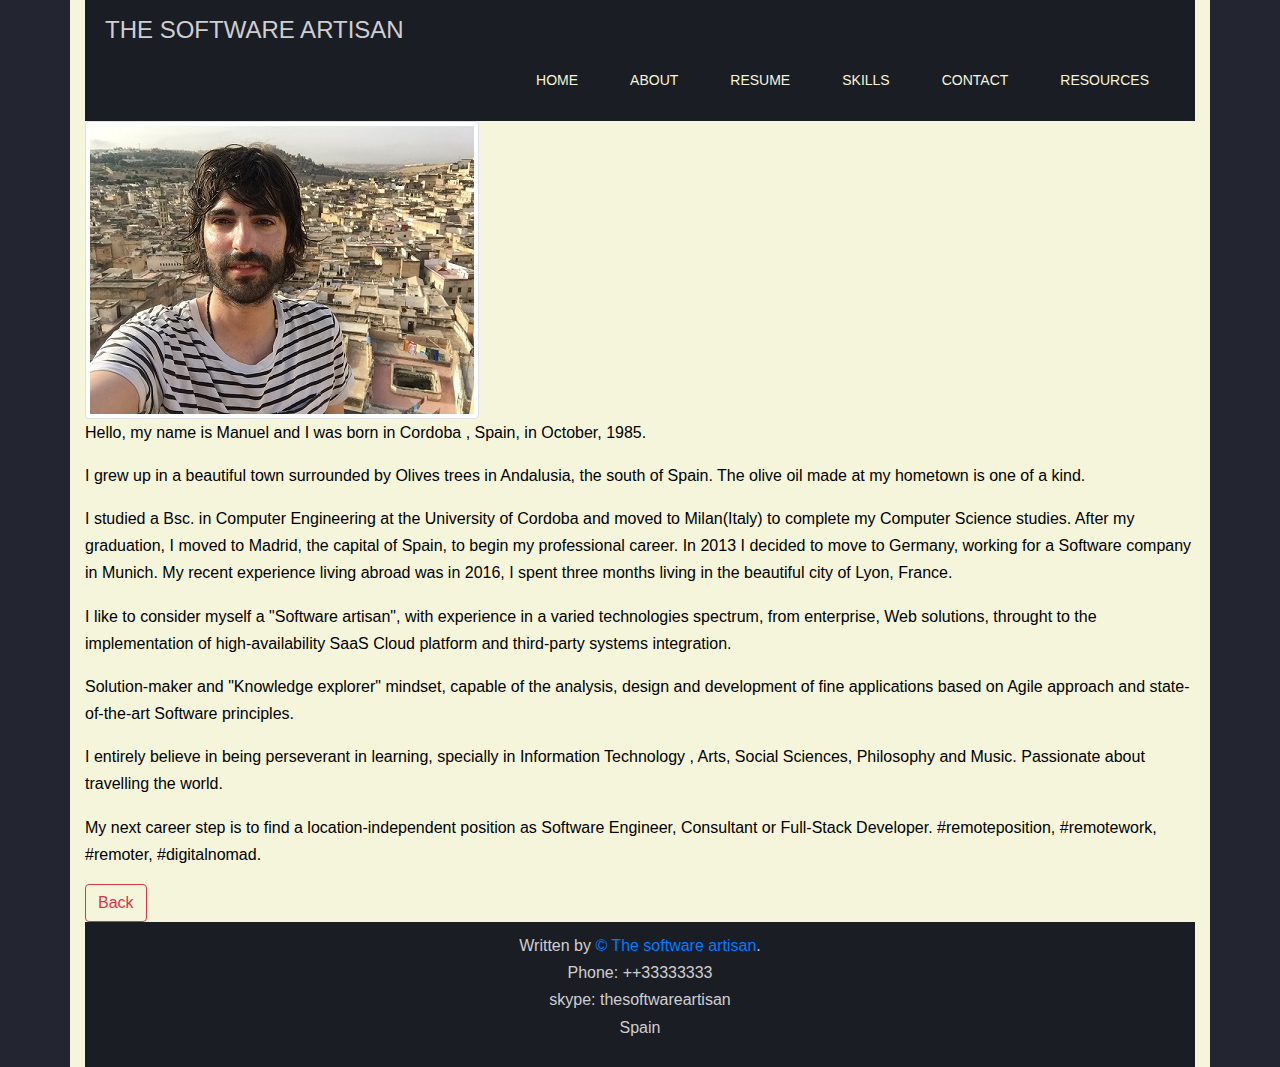
<file: about.html>
<!DOCTYPE html>
<html>
  <head>
    <title>About me</title>
    <!-- Required meta tags -->
    <meta charset="utf-8">
    <meta name="viewport" content="width=device-width, initial-scale=1, shrink-to-fit=no">
    <!-- Bootstrap CSS -->
    <link rel="stylesheet" href="https://stackpath.bootstrapcdn.com/bootstrap/4.4.1/css/bootstrap.min.css" integrity="sha384-Vkoo8x4CGsO3+Hhxv8T/Q5PaXtkKtu6ug5TOeNV6gBiFeWPGFN9MuhOf23Q9Ifjh" crossorigin="anonymous">
    <link rel="stylesheet" href="style.css">
  </head>
  <body>
    <div class="container">
      <header class="site-navbar">
        <div>The Software Artisan</div>
        <nav class="site-navigation">
          <ul class="nav justify-content-end site-menu">
                <li class="nav-item">
                  <a class="nav-link active" href="index.html">Home</a>
                </li>
                <li class="nav-item">
                  <a class="nav-link active" href="about.html">About</a>
                </li>
                <li class="nav-item">
                  <a class="nav-link" href="resume.html">Resume</a>
                </li>
                <li class="nav-item">
                  <a class="nav-link" href="skills.html">Skills</a>
                </li>
                <li class="nav-item">
                  <a class="nav-link" href="contact.html">Contact</a>
                </li>
                <li class="nav-item">
                  <a class="nav-link" href="resources.html" tabindex="-1">Resources</a>
                </li>
            </li>
          </ul>
        </nav>
      </header>
         <div>
           <img src="images/selfie.JPG" alt="Manuel in Fez Morocco, August 2019" class="img-thumbnail">
         </div>

         <p>Hello, my name is Manuel and I was born in Cordoba , Spain, in October, 1985. </p>
         <p>I grew up in a beautiful town surrounded by Olives trees in Andalusia, the south of Spain. The olive oil made at my hometown is one of a kind.</p>

         <p> I studied a Bsc. in Computer Engineering at the University of Cordoba and moved to Milan(Italy) to complete my Computer Science studies. After my graduation, I moved to Madrid, the capital of Spain, to begin my professional career. In 2013 I decided to move to Germany, working for a Software company in Munich. My recent experience living abroad was in 2016, I spent three months living in the beautiful city of Lyon, France.</p>

          <p>I like to consider myself a "Software artisan",  with experience in a varied technologies spectrum,  from enterprise, Web solutions, throught to the implementation of high-availability SaaS Cloud platform and third-party systems integration.</p>

         <p> Solution-maker and "Knowledge explorer" mindset, capable of the analysis, design and development of fine applications based on Agile approach and state-of-the-art Software principles.</p>

          <p> I entirely believe in being perseverant in learning, specially in Information Technology , Arts, Social Sciences, Philosophy and Music. Passionate about travelling the world. </p>

          <p>My next career step is to find a location-independent position as Software Engineer, Consultant or Full-Stack Developer. #remoteposition, #remotework, #remoter, #digitalnomad. </p>

          <div>
               <a href="./index.html" class="btn btn-outline-danger" role="button" aria-pressed="true">Back</a>
          </div>
          <footer>
                  <address>
                    Written by <a href="mailto:manvilfer@gmail.com"> &copy; The software artisan</a>.<br>
                    Phone: ++33333333<br>
                    skype: thesoftwareartisan<br>
                    Spain
                  </address>
          </footer>

      </div>
  </body>
</html>
</file>
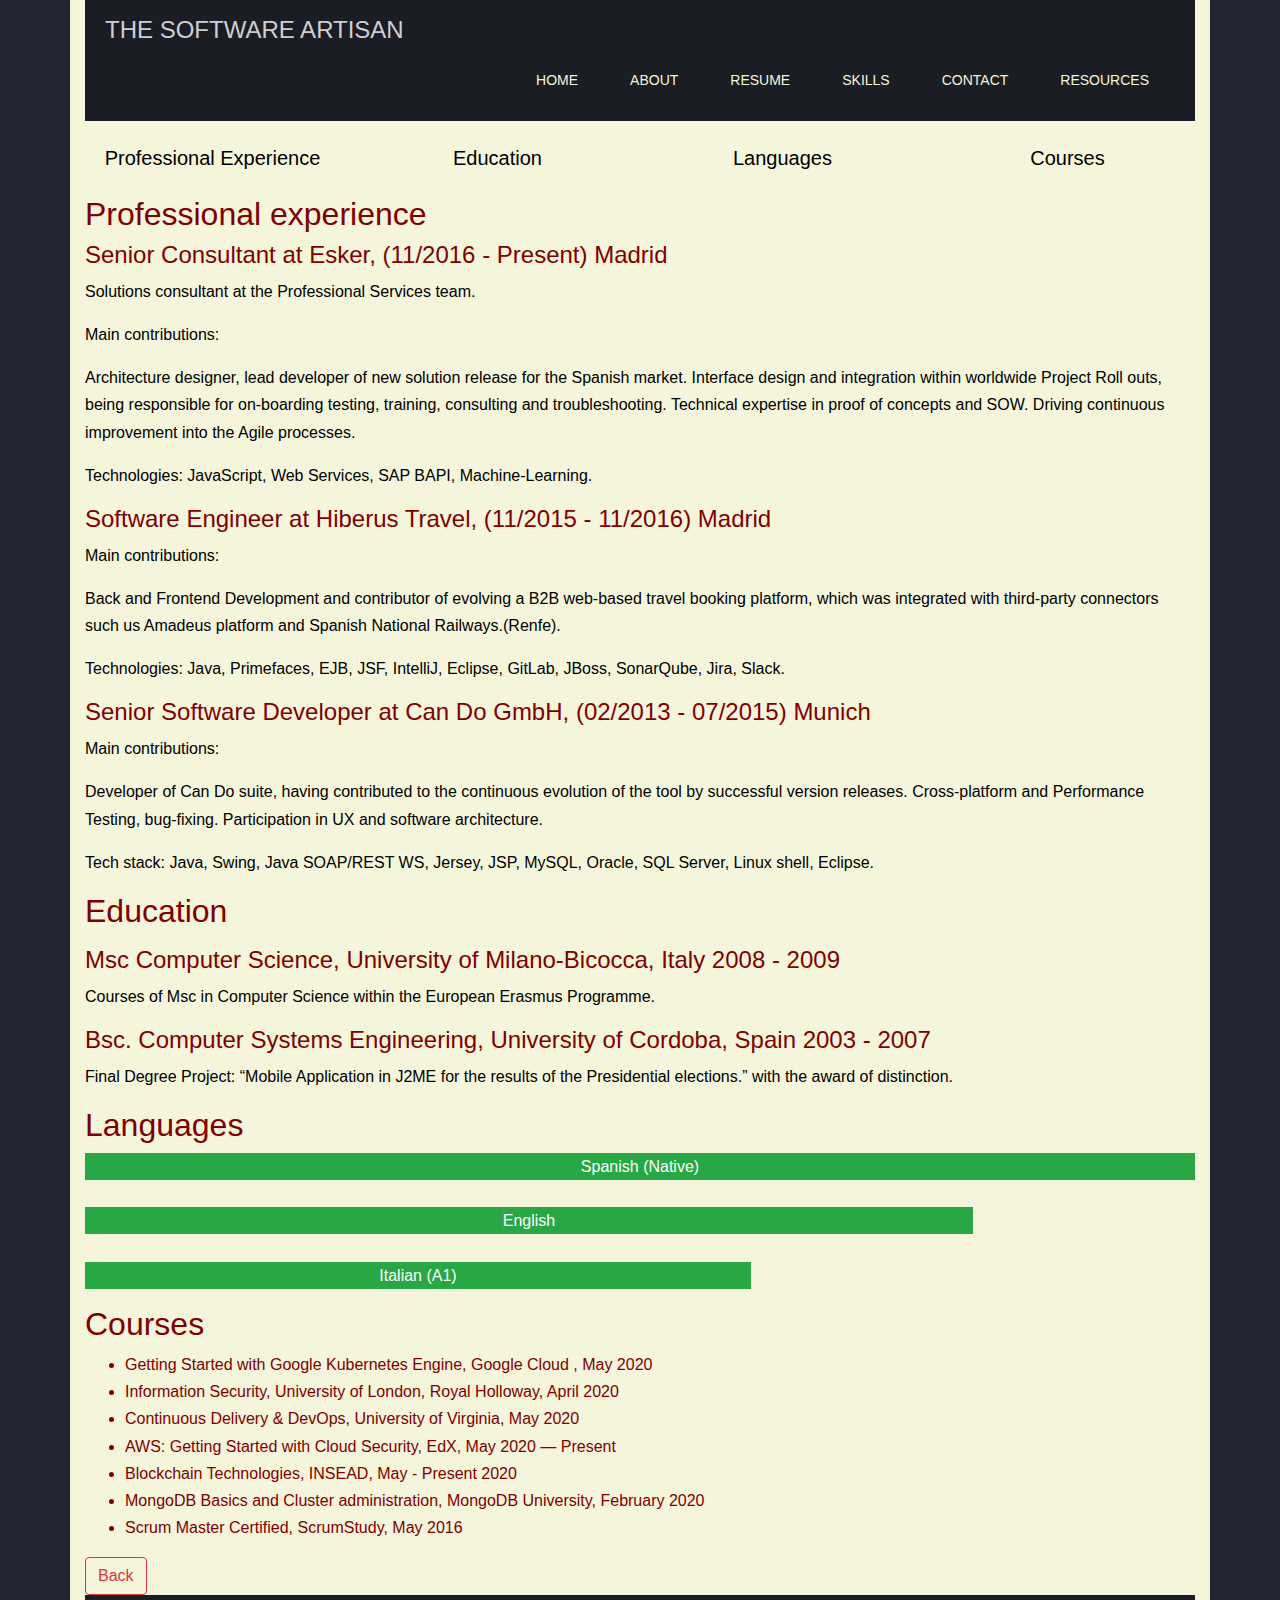
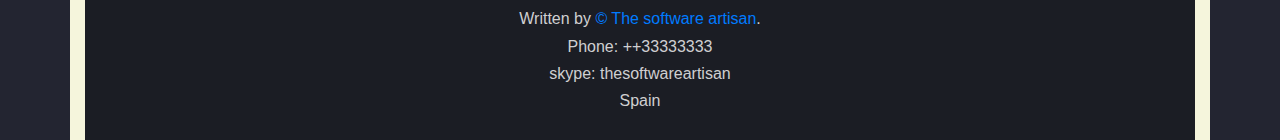
<file: resume.html>
<!DOCTYPE html>
<html>
  <head>
    <title>Resume</title>
    <!-- Required meta tags -->
    <meta charset="utf-8">
    <meta name="viewport" content="width=device-width, initial-scale=1, shrink-to-fit=no">
    <!-- Bootstrap CSS -->
    <link rel="stylesheet" href="https://stackpath.bootstrapcdn.com/bootstrap/4.4.1/css/bootstrap.min.css" integrity="sha384-Vkoo8x4CGsO3+Hhxv8T/Q5PaXtkKtu6ug5TOeNV6gBiFeWPGFN9MuhOf23Q9Ifjh" crossorigin="anonymous">
     <link rel="stylesheet" href="style.css">
  </head>
  <body>
      <div class="container">
        <header class="site-navbar">
          <div>The Software Artisan</div>
          <nav class="site-navigation">
            <ul class="nav justify-content-end site-menu">
                  <li class="nav-item">
                    <a class="nav-link active" href="index.html">Home</a>
                  </li>
                  <li class="nav-item">
                    <a class="nav-link active" href="about.html">About</a>
                  </li>
                  <li class="nav-item">
                    <a class="nav-link" href="resume.html">Resume</a>
                  </li>
                  <li class="nav-item">
                    <a class="nav-link" href="skills.html">Skills</a>
                  </li>
                  <li class="nav-item">
                    <a class="nav-link" href="contact.html">Contact</a>
                  </li>
                  <li class="nav-item">
                    <a class="nav-link" href="resources.html" tabindex="-1">Resources</a>
                  </li>
              </li>
            </ul>
          </nav>
        </header>

        <div class="row">
          <div class="col-lg-3 col-sm-6">
              <a href="#section1">Professional Experience</a>
          </div>
          <div class="col-lg-3 col-sm-6">
              <a href="#section2"> Education</a>
          </div>
          <div class="col-lg-3 col-sm-6">
            <a href="#section3"> Languages</a>
          </div>
          <div class="col-lg-3 col-sm-6">
              <a href="#section4">Courses</a>
          </div>
        </div>

        <h2 id="section1">Professional experience</h2>
        <div>
        <h4>Senior Consultant at Esker, (11/2016 - Present) Madrid</h4>
                <p>
                Solutions consultant at the Professional Services team.
                </p>
                <p>Main contributions:</p>
                <p>
                Architecture designer, lead developer of new solution release for the Spanish market.
                Interface design and integration within worldwide Project Roll outs, being responsible for
                on-boarding testing, training, consulting and troubleshooting.
                Technical expertise in proof of concepts and SOW.
                Driving continuous improvement into the Agile processes.
                </p>
                <p> Technologies: JavaScript, Web Services, SAP BAPI, Machine-Learning. </p>


        </div>
        <div>
        <h4>Software Engineer at Hiberus Travel, (11/2015 - 11/2016) Madrid </h4>
                <p>Main contributions:</p>
                <p>
                  Back and Frontend Development and contributor of evolving a B2B web-based travel booking
                  platform, which was integrated with third-party connectors such us Amadeus platform and Spanish
                  National Railways.(Renfe).
                </p>
                <p> Technologies: Java, Primefaces, EJB, JSF, IntelliJ, Eclipse, GitLab, JBoss, SonarQube, Jira, Slack. </p>


        </div>
        <div>
        <h4>Senior Software Developer at Can Do GmbH, (02/2013 - 07/2015) Munich</h4>

                <p>Main contributions:</p>
                <p>
                  Developer of Can Do suite, having contributed to the continuous evolution of the tool by successful
                  version releases.
                  Cross-platform and Performance Testing, bug-fixing.
                  Participation in UX and software architecture.
                </p>
                <p>  Tech stack: Java, Swing, Java SOAP/REST WS, Jersey, JSP, MySQL, Oracle, SQL Server, Linux shell,
                Eclipse.
               </p>


        </div>
        <h2 id="section2">Education</h2>
               <p>

                <h4>Msc Computer Science, University of Milano-Bicocca, Italy
                2008 - 2009</h4>
                <p>Courses of Msc in Computer Science within the European Erasmus Programme.</p>
              </p>
              <p>
                <h4>Bsc. Computer Systems Engineering, University of Cordoba, Spain
                2003 - 2007</h4>
              <p>  Final Degree Project: “Mobile Application in J2ME for the
                results of the Presidential elections.” with the award of distinction.</p>
               </p>
               <h2 id="section3">Languages</h2>

               <div class="progress-bar bg-success" role="progressbar" style="width: 100%" aria-valuenow="100" aria-valuemin="0" aria-valuemax="100">
                      Spanish (Native)
               </div>
             </br>
               <div class="progress-bar bg-success" role="progressbar" style="width: 80%" aria-valuenow="85" aria-valuemin="0" aria-valuemax="100">
                  English
               </div>
               </br>
               <div class="progress-bar bg-success" role="progressbar" style="width: 60%" aria-valuenow="75" aria-valuemin="0" aria-valuemax="100">
                  Italian (A1)
               </div>
               </p>
         <h2 id="section4">Courses</h2>
         <ul >
              <li>
                Getting Started with Google Kubernetes Engine, Google Cloud , May 2020
              </li>
              <li>Information Security, University of London, Royal Holloway, April 2020</li>
              <li>
                Continuous Delivery & DevOps, University of Virginia, May 2020
              </li>
              <li>
                AWS: Getting Started with Cloud Security, EdX,   May 2020 — Present
              </li>
              <li>
                Blockchain Technologies, INSEAD, May - Present 2020
              </li>
              <li>
                MongoDB Basics and Cluster administration, MongoDB University, February 2020
              </li>
              <li>
                Scrum Master Certified, ScrumStudy, May 2016
              </li>
          </li>
        </ul>
        <div>
           <a href="./index.html" class="btn btn-outline-danger" role="button" aria-pressed="true">Back</a>
        </div>

        <footer>
                <address>
                  Written by <a href="mailto:manvilfer@gmail.com"> &copy; The software artisan</a>.<br>
                  Phone: ++33333333<br>
                  skype: thesoftwareartisan<br>
                  Spain
                </address>
        </footer>
      </div>

  </body>
</html>
</file>
<file: style.css>
body {
  line-height: 1.7;
  color: maroon;
  font-weight: 300;
  font-size: 16px;
  background: #232531;
  font-family: "Roboto Mono", -apple-system, BlinkMacSystemFont, "Segoe UI", Roboto, "Helvetica Neue", Arial, sans-serif, "Apple Color Emoji", "Segoe UI Emoji", "Segoe UI Symbol", "Noto Color Emoji"; }

h1, h2, h3, h4, h5,
.h1, .h2, .h3, .h4, .h5 {
  font-family: "Roboto Mono", -apple-system, BlinkMacSystemFont, "Segoe UI", Roboto, "Helvetica Neue", Arial, sans-serif, "Apple Color Emoji", "Segoe UI Emoji", "Segoe UI Symbol", "Noto Color Emoji"; }

header {
  padding: 10px 20px;
  color: #cfcfd1;
  background: #1b1d24; }

.container {
  width: 100%;
  background: beige; }

.site-navbar {
  font-size: 24px;
  font-weight: 200;
  text-transform: uppercase; }

nav ul a {
  text-transform: uppercase;
  font-size: 14px;
  font-weight: 300;
  color: beige; }

li > a:hover {
  background-color: azure;
  color: maroon; }

.site-menu > li {
  display: inline-block;
  padding: 10px 10px; }

@media (min-width: 500px) {
  header {
    padding: 10px 20px; }

  footer {
    padding: 10px 20px; } }
@media (max-width: 499px) {
  header {
    padding: 5px 10px; }

  footer {
    padding: 5px 10px; } }
/*inheritance*/
.row > div, .grid, .grid-item {
  padding: 20px;
  font-size: 20px;
  padding: 20px;
  text-align: center; }

.row > div {
  background-color: #f5f5dc; }

.row > div:hover {
  background-color: azure; }

.row > div > a {
  color: black; }

.grid {
  background-color: beige;
  display: grid;
  grid-column-gap: 20px;
  grid-row-gap: 10px;
  grid-template-columns: 200px 200px auto; }

.grid-item {
  background-color: ivory; }

.grid-item:hover {
  background-color: azure; }

/*nesting*/
div p {
  color: black; }
div ul {
  list-style-type: disc; }

footer {
  padding: 10px 20px;
  width: 100%;
  color: #cfcfd1;
  background: #1b1d24;
  text-align-last: center; }

/*# sourceMappingURL=style.css.map */
</file>
